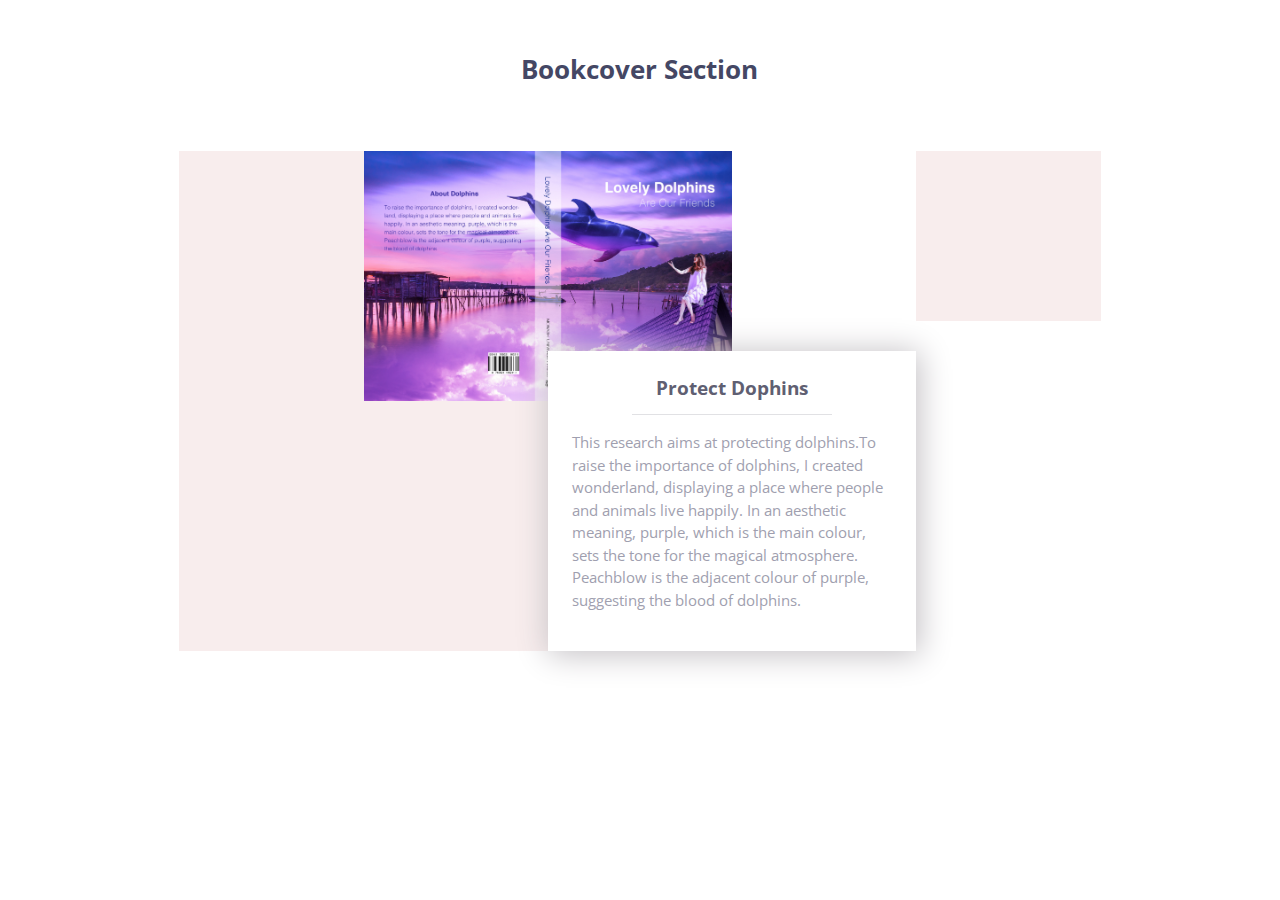
<file: bookcover.html>
<!doctype html>
<html>
<head>
<meta charset="UTF-8">
 <meta name="viewport" content="width=device-width, initial-scale=1.0"> 
 <link href="https://fonts.googleapis.com/css?family=Open+Sans:300|Baumans" rel="stylesheet">
 <link rel="stylesheet" href="css/bookcover.css">
 <title>Bookcover</title>


</head>

<body>

	
	      
	<div id="bookcover">  
		
		<div class="headline"> Bookcover Section </div>
    
	    <div class="sect1"> 
        </div> 
							
		<div class="sect2"> 
	    <img  src="images/bookcover_big.jpg" alt="">
        </div> 
        
        
        <div class="sect3"> 
        <div class="border">  <h3>Protect Dophins</h3>  </div>
	<p>This research aims at protecting dolphins.To raise the
importance of dolphins, I created wonderland, displaying a place where people and
animals live happily. In an aesthetic meaning, purple, which is the main colour, sets
the tone for the magical atmosphere. Peachblow is the adjacent colour of purple,
suggesting the blood of dolphins.</p>
         </div> 
        
         <div class="sect4">
         	
         </div> 
         
			
	</div>


</body>
</html>
</file>
<file: css/bookcover.css>
/* CSS Document */

*{
	padding: 0px;
	margin:0px;
    
}

body{
	font-family: 'Open Sans', sans-serif;

}

#bookcover{
	
	display:grid;
	grid-template-columns:1fr 1fr 1fr 1fr 1fr;
	grid-auto-rows:100px;
	padding:4% 14% 4% 14%;

   
		
}

.headline{

	grid-column:1/6;
	font-size:26px;
	font-weight:bolder;
	text-align: center;
	margin-bottom: 20px;
    color:#444764;

	
}

.sect1{
	grid-column:1/4;
	grid-row:2/7;
	background: #f8eded;	
	
}
	
img{
	max-width:100%;
	overflow: hidden;
}	
.sect2{
	grid-column:2/4;
	grid-row:2/5;
    
}

.sect3{
	padding:24px;
	grid-column:3/5;
	grid-row:4/7;
	background: #ffffff;
	box-shadow:2px 2px 30px 2px #c4c1c5;	
}

.border{
	margin-bottom: 10px;
	padding-bottom:14px;
	border-bottom:solid;
	border-bottom-width: 1px;
	border-bottom-color: #e1e1e4;
	margin-left:60px;
	margin-right:60px;
}

.sect3 h3{
	color:#5f5f72;
    text-align:center;


}

.sect3 p{
	padding-top:6px;
	font-size:15px;
	color:#9f9faf;
	line-height: 150%;

}
.sect4{
	
	grid-column:5/6;
	grid-row:2/4;
	background: #f8eded;
	margin-bottom: 30px;
}
</file>
